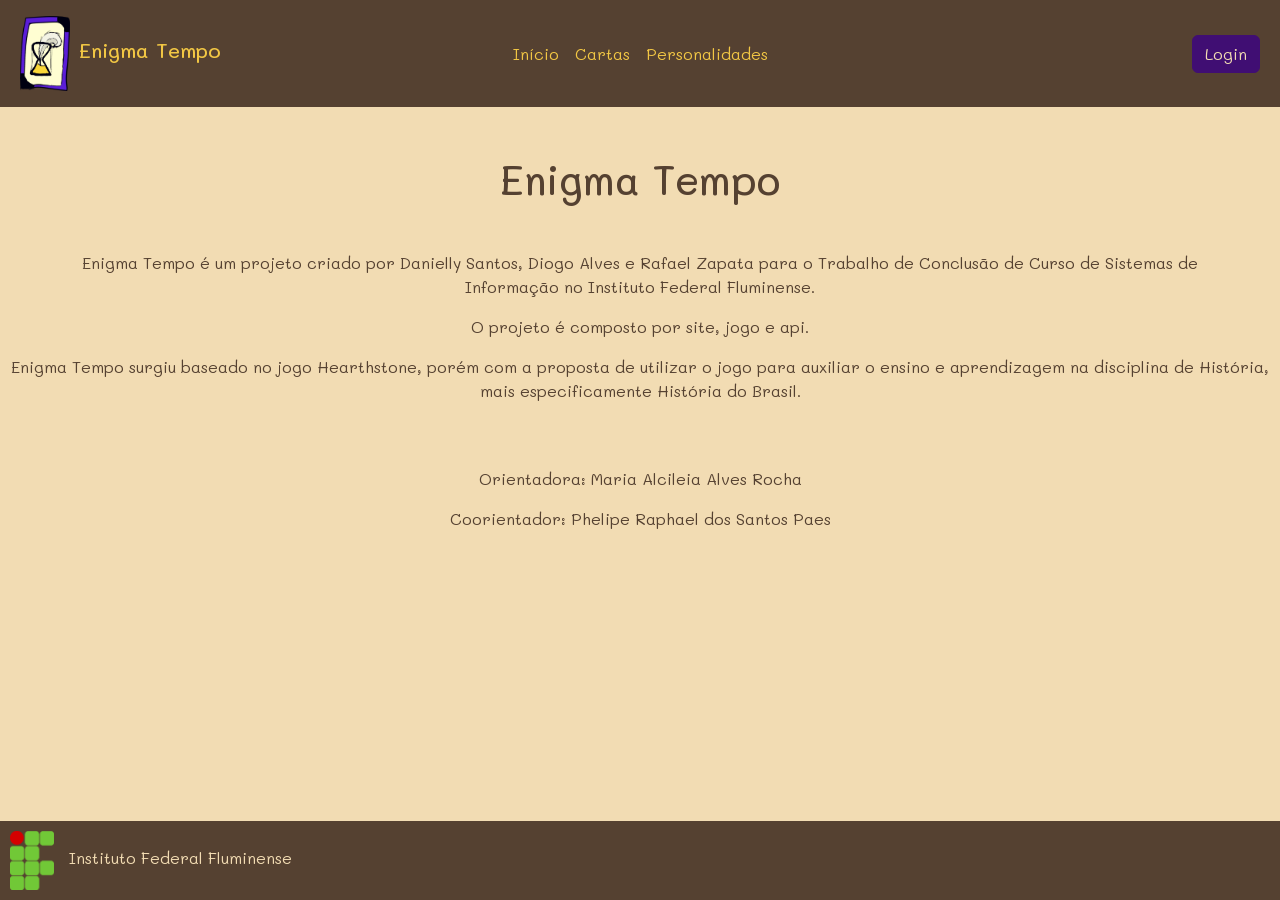
<file: index.html>
<!DOCTYPE html>
<html lang="pt-br">
  <head>
    <meta charset="utf-8" />
    <meta name="viewport" content="width=device-width, initial-scale=1" />
    <title>Enigma Tempo</title>
    <link href="https://cdn.jsdelivr.net/npm/bootstrap@5.3.0-alpha1/dist/css/bootstrap.min.css" rel="stylesheet" integrity="sha384-GLhlTQ8iRABdZLl6O3oVMWSktQOp6b7In1Zl3/Jr59b6EGGoI1aFkw7cmDA6j6gD" crossorigin="anonymous" />
    <link rel="stylesheet" href="style.css" />
    <script src="https://ajax.googleapis.com/ajax/libs/jquery/3.2.1/jquery.min.js"></script>
    <script src="https://cdn.jsdelivr.net/npm/bootstrap@5.3.0-alpha1/dist/js/bootstrap.bundle.min.js" integrity="sha384-w76AqPfDkMBDXo30jS1Sgez6pr3x5MlQ1ZAGC+nuZB+EYdgRZgiwxhTBTkF7CXvN" crossorigin="anonymous"></script>
    <link rel="stylesheet" href="https://cdn.jsdelivr.net/npm/bootstrap-icons@1.10.3/font/bootstrap-icons.css">
		<link rel="icon" href="imagens/logo2-1.png" type="image/x-icon" />
  </head>
  <body class="bg-light d-flex flex-column h-100">
    <div id="header"></div>
    <main class="text-center">
      <h1 class="m-5">Enigma Tempo</h1>
      <p class="mx-5">Enigma Tempo é um projeto criado por Danielly Santos, Diogo Alves e Rafael Zapata para o Trabalho de Conclusão de Curso de Sistemas de Informação no Instituto Federal Fluminense.</p>
      <p>O projeto é composto por site, jogo e api.</p>
      <p>Enigma Tempo surgiu baseado no jogo Hearthstone, porém com a proposta de utilizar o jogo para auxiliar o ensino e aprendizagem na disciplina de História, mais especificamente História do Brasil.</p>
      <br>
      <br>
      <p>Orientadora: Maria Alcileia Alves Rocha</p>
      <p>Coorientador: Phelipe Raphael dos Santos Paes</p>
    </main>
    <div id="footer" class="mt-auto"></div>
    <script src="scripts/script.js"></script>
  </body>
</html>
</file>
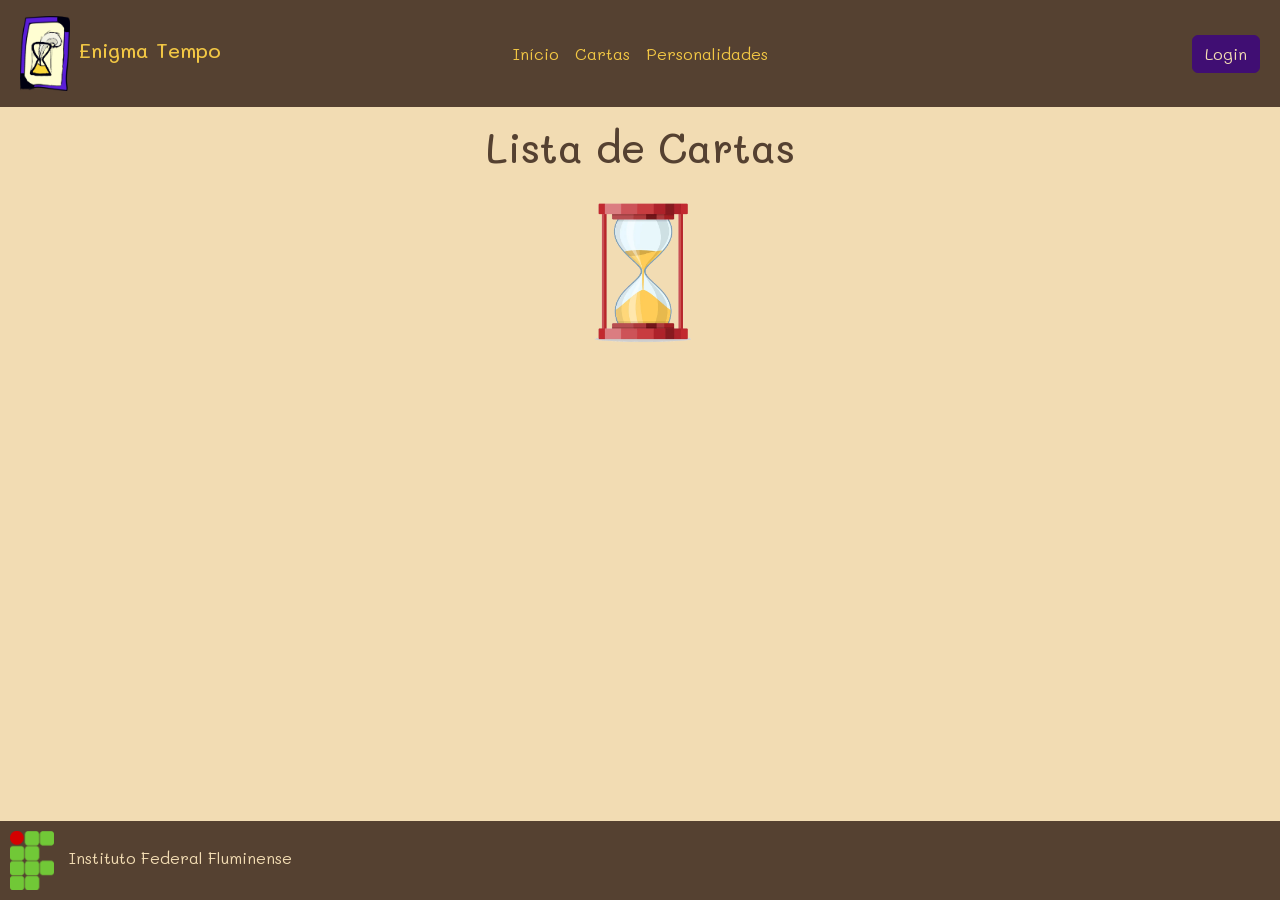
<file: cartas.html>
<!doctype html>
<html lang="pt-br">
	<head>
		<meta charset="utf-8" />
		<meta name="viewport" content="width=device-width, initial-scale=1" />
		<title>Enigma Tempo</title>
		<link href="https://cdn.jsdelivr.net/npm/bootstrap@5.3.0-alpha1/dist/css/bootstrap.min.css" rel="stylesheet" integrity="sha384-GLhlTQ8iRABdZLl6O3oVMWSktQOp6b7In1Zl3/Jr59b6EGGoI1aFkw7cmDA6j6gD" crossorigin="anonymous" />
		<link rel="stylesheet" href="style.css" />
		<script src="https://ajax.googleapis.com/ajax/libs/jquery/3.2.1/jquery.min.js"></script>
		<script src="https://cdn.jsdelivr.net/npm/bootstrap@5.3.0-alpha1/dist/js/bootstrap.bundle.min.js" integrity="sha384-w76AqPfDkMBDXo30jS1Sgez6pr3x5MlQ1ZAGC+nuZB+EYdgRZgiwxhTBTkF7CXvN" crossorigin="anonymous"></script>
		<link rel="stylesheet" href="https://cdn.jsdelivr.net/npm/bootstrap-icons@1.10.3/font/bootstrap-icons.css">
		<link rel="icon" href="imagens/logo2-1.png" type="image/x-icon" />
	</head>
	<body class="bg-light d-flex flex-column h-100">
		<div id="header"></div>
		<div class="text-center">
			<h1 class="m-3">Lista de Cartas</h1>
			<a class="btn btn-dark" href="createCards.html" id="criar_carta_btn">Criar Carta</a>
			<div class="w-100 mb-1" id="loading">
				<img src="imagens/loading.webp" alt="" srcset="">
			</div>
		</div>
		<div>
			<div id="details" class="detailsCard d-flex flex-column d-none">
				<div class="d-flex flex-row">
					<div class="m-2 text-center w-100 fs-3" id="nameDetail"></div>
					<button type="button" class="btn-close ms-auto m-3" onclick="closeDetails()"></button>
				</div>
				<div class="d-flex flex-row">
					<div id="cardDetails" class="d-flex flex-column px-3 h-100 me-3" style="border-right: 2px solid var(--dark); width: 35%;">
						<div id="imageDetail" class="imageCard top-0 mb-3" style="background-image: url('imagens/pena.png');"></div>
						<div class="d-flex flex-row align-items-center">
							<span class="me-3">Custo de Recursos</span>
							<div id="manaDetail" class="cardAtrib mana d-flex flex-row justify-content-center position-static top-0 start-0"></div>
						</div>
						<div class="d-flex flex-row align-items-center">
							<span class="me-3">Valor de ataque</span>
							<div id="attackDetail" class="d-flex flex-row justify-content-center cardAtrib attack position-static top-0 start-0"></div>
						</div>
						<div class="d-flex flex-row align-items-center">
							<span class="me-3">Valor de Vida</span>
							<div id="healthDetail" class="d-flex flex-row justify-content-center cardAtrib health position-static top-0 start-0"></div>
						</div>
						<div class="d-flex flex-row align-items-center">
							<span class="me-3">Atuação - </span> 
							<span id="classDetail"></span>
							<img id="imgClasse" class="classesCard position-static top-0 start-0" src="imagens/transgressor.png">
						</div>
						<div  class="d-flex flex-row align-items-center">
							<div class="me-3">Postura - </div>
							<div id="categoryDetail"></div>
						</div>
						<div  class="d-flex flex-column">
							<span class="me-3">Descrição do efeito</span>
							<p id="descriptionDetail" class="description"></p>
						</div>
						
					</div>
					<div class="d-flex flex-column" style="width: 60%;">
						<h4>Contexto no jogo</h4>
						<div id="context_game" class="h-50">
						</div>
						<h4>Contexto histórico</h4>
						<div id="context_history" class="h-50">
						</div>
					</div>
				</div>
			</div>
			<ul id="listCards" class="d-flex flex-row flex-wrap justify-content-center list-unstyled">
				
			</ul>
		</div>
		<div id="footer" class="mt-auto"></div>
		<script src="scripts/script.js"></script>
		<script src="scripts/request.js"></script>
		<script src="scripts/getCards.js"></script>
	</body>
</html>
</file>
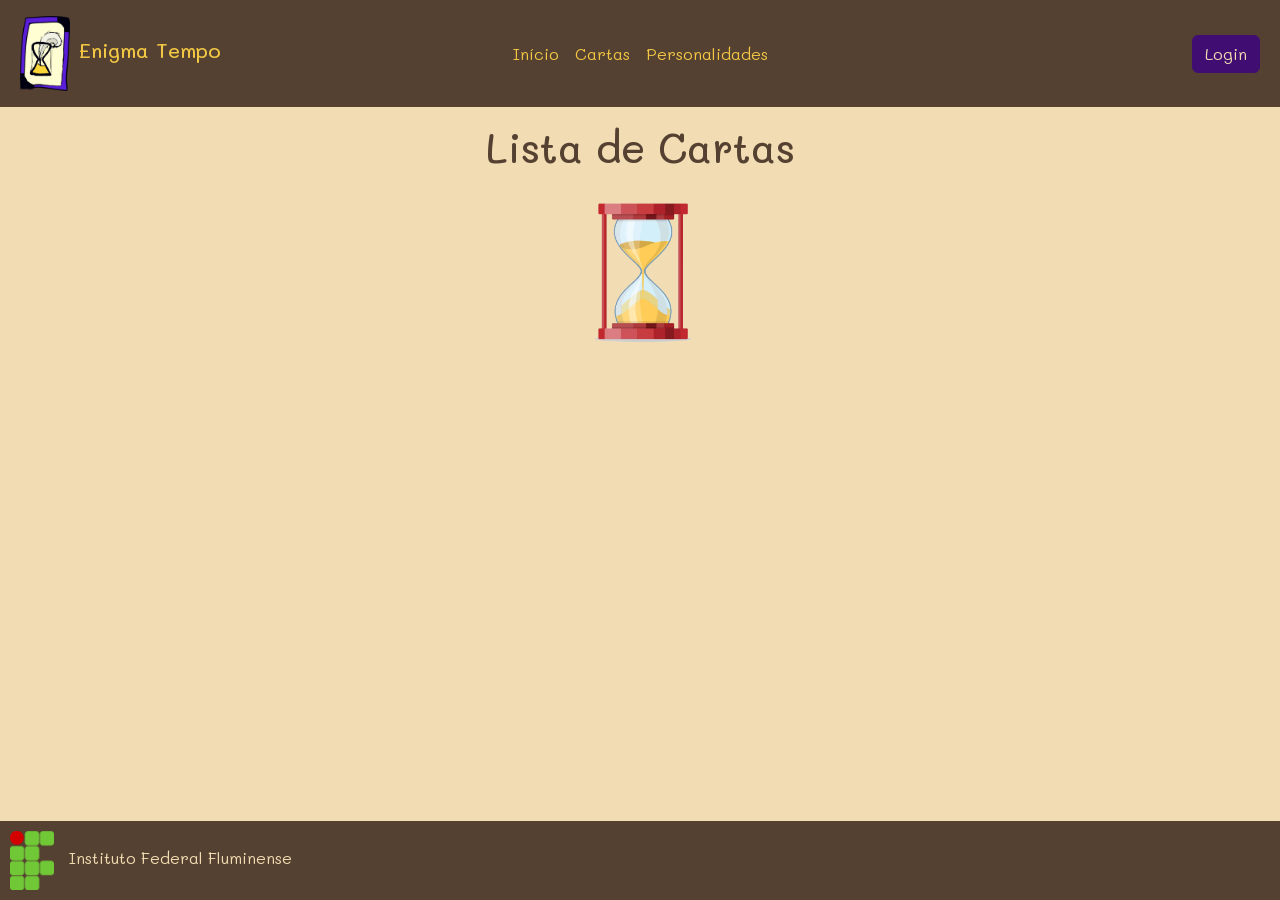
<file: createCards.html>
<!DOCTYPE html>
<html lang="pt-br">

<head>
    <meta charset="utf-8" />
    <meta name="viewport" content="width=device-width, initial-scale=1" />
    <title>Enigma Tempo</title>
    <link href="https://cdn.jsdelivr.net/npm/bootstrap@5.3.0-alpha1/dist/css/bootstrap.min.css" rel="stylesheet" integrity="sha384-GLhlTQ8iRABdZLl6O3oVMWSktQOp6b7In1Zl3/Jr59b6EGGoI1aFkw7cmDA6j6gD" crossorigin="anonymous" />
    <link rel="stylesheet" href="style.css" />
    <script src="https://ajax.googleapis.com/ajax/libs/jquery/3.2.1/jquery.min.js"></script>
    <script src="https://cdn.jsdelivr.net/npm/bootstrap@5.3.0-alpha1/dist/js/bootstrap.bundle.min.js" integrity="sha384-w76AqPfDkMBDXo30jS1Sgez6pr3x5MlQ1ZAGC+nuZB+EYdgRZgiwxhTBTkF7CXvN" crossorigin="anonymous"></script>
    <link rel="stylesheet" href="https://cdn.jsdelivr.net/npm/bootstrap-icons@1.10.3/font/bootstrap-icons.css" />
    <link rel="icon" href="imagens/logo2-1.png" type="image/x-icon" />
</head>

<body class="bg-light d-flex flex-column h-100">
    <div id="header"></div>
    <div class="text-center">
        <h1 class="m-3">Cadastrar carta</h1>
    </div>
    <div class="d-flex flex-row mx-5">
        <div class="d-flex flex-column flex-grow-1 px-3" method="POST">
            <div class="form-floating mb-3 form-group">
                <input class="update form-control" type="text" name="name" id="name" placeholder="Nome da carta" />
                <label for="name">Nome da carta</label>
            </div>
            <div class="form-group row mb-3">
                <div class="form-floating col-sm-4 form-group">
                    <input class="update form-control" type="number" min="0" name="attack" id="attack" value="0" />
                    <label for="attack">Ataque</label>
                </div>
                <div class="form-floating col-sm-4 form-group">
                    <input class="update form-control" type="number" min="0" name="health" id="health" value="0" />
                    <label for="health">Vida</label>
                </div>
                <div class="form-floating col-sm-4 form-group">
                    <input class="update form-control" type="number" min="0" name="mana" id="mana" value="0" />
                    <label for="mana">Custo</label>
                </div>
            </div>
            <div class="form-floating mb-3 form-group">
                <input type="text" class="update form-control" name="description" id="description" rows="3" placeholder="Descrição" maxlength="55" />
                <label for="description">Descrição</label>
            </div>
            <div class="form-group row mb-3">
                <div class="form-floating col-sm-3 form-group">
                    <select class="update form-control custom-select" name="types" id="types">
                        <option value="0">Nenhum</option>
                    </select>
                    <label for="types">Tipo</label>
                </div>
                <div class="form-floating col-sm-3 form-group">
                    <select class="update form-control custom-select" name="rarities" id="rarities">
                        <option value="0">Nenhum</option>
                    </select>
                    <label for="rarities">Raridade</label>
                </div>
                <div class="form-floating col-sm-3 form-group">
                    <select class="update form-control custom-select" name="classes" id="classes">
                        <option value="0">Nenhum</option>
                    </select>
                    <label for="classes">Atuação</label>
                </div>
                <div class="form-floating col-sm-3 form-group">
                    <select class="update form-control custom-select" name="subclasses" id="subclasses">
                        <option value="0">Nenhum</option>
                    </select>
                    <label for="subclasses">Postura</label>
                </div>
            </div>
            <div class="form-group row mb-3">
                <div class="form-floating col-sm-6 form-group">
                    <select class="update form-control custom-select" name="effect" id="effect">
                        <option value="0">Nenhum</option>
                    </select>
                    <label for="effect">Efeito</label>
                </div>
                <div class="col-sm-6 form-group d-flex flex-column justify-content-center">
                    <p class="m-0" id="effectDescription"></p>
                </div>
            </div>
            <div id="divParams" class="mb-3 d-none">
                <legend id="legenda">Parâmetros do efeito</legend>
                <div class="form-group row" id="params">
                </div>
            </div>
            <div class="custom-file mb-3">
                <input type="file" class="custom-file-input form-control" name="sprite" id="sprite" onchange="updateImage()" />
                <label class="custom-file-label" for="sprite">Imagem</label>
            </div>
            <div class="form-floating mb-3">
                <input type="text" class="form-control textbox" name="game_context" id="game_context" placeholder="Descrição da carta no contexto do jogo" />
                <label style="top: 20%;" for="game_context">Contexto no Jogo</label>
            </div>
            <div class="form-floating mb-3">
                <input type="text" class="form-control textbox" name="context" id="context" placeholder="Descrição da carta no contexto histórico no qual foi inspirada" />
                <label style="top: 20%;" for="context">Contexto Histórico</label>
            </div>
            <div class="form-group mb-1">
                <input class="form-check-input" type="checkbox" name="restrict_acting" id="restrict_acting" />
                <label class="form-check-label" for="restrict_acting ">Uso restrito à Personalidades de mesma Atuação</label>
            </div>
            <div class="w-100 m-1 d-none d-flex flex-row justify-content-center" id="loading">
                <img src="imagens/loading.webp" alt="" srcset="" />
            </div>
            <div class="m-1" id="alertCard"></div>
            <input class="btn btn-dark m-1 mx-auto" type="button" value="Salvar" onclick="postCard()" />
        </div>
        <div>
            <div class="cards d-flex flex-column" id="raritiesCard">
                <span class="d-none" id="effectCard"></span>
                <span class="d-none" id="paramsCard"></span>
                <div class="cardAtrib mana" id="manaCard"></div>
                <img class="imageCard" id="imageCard" src="imagens/pena.png" />
                <div class="d-flex flex-row justify-content-center">
                    <img class="classesCard" id="classesCard" src="" alt="" srcset="" />
                </div>
                <p class="name" id="nameCard"></p>
                <p class="description flex-grow-1" id="descriptionCard"></p>
                <div class="d-flex flex-row justify-content-between" id="divAgente">
                    <div class="cardAtrib attack" id="attackCard"></div>
                    <div class="d-flex flex-row justify-content-center align-items-center postura" id="subclassesCard"></div>
                    <div class="cardAtrib health" id="healthCard"></div>
                </div>
            </div>
        </div>
    </div>
    <div id="footer" class="mt-auto"></div>
    <script src="//static.filestackapi.com/filestack-js/3.x.x/filestack.min.js"></script>
    <script src="scripts/script.js"></script>
    <script src="scripts/request.js"></script>
    <script src="scripts/createCard.js"></script>
</body>

</html>
</file>
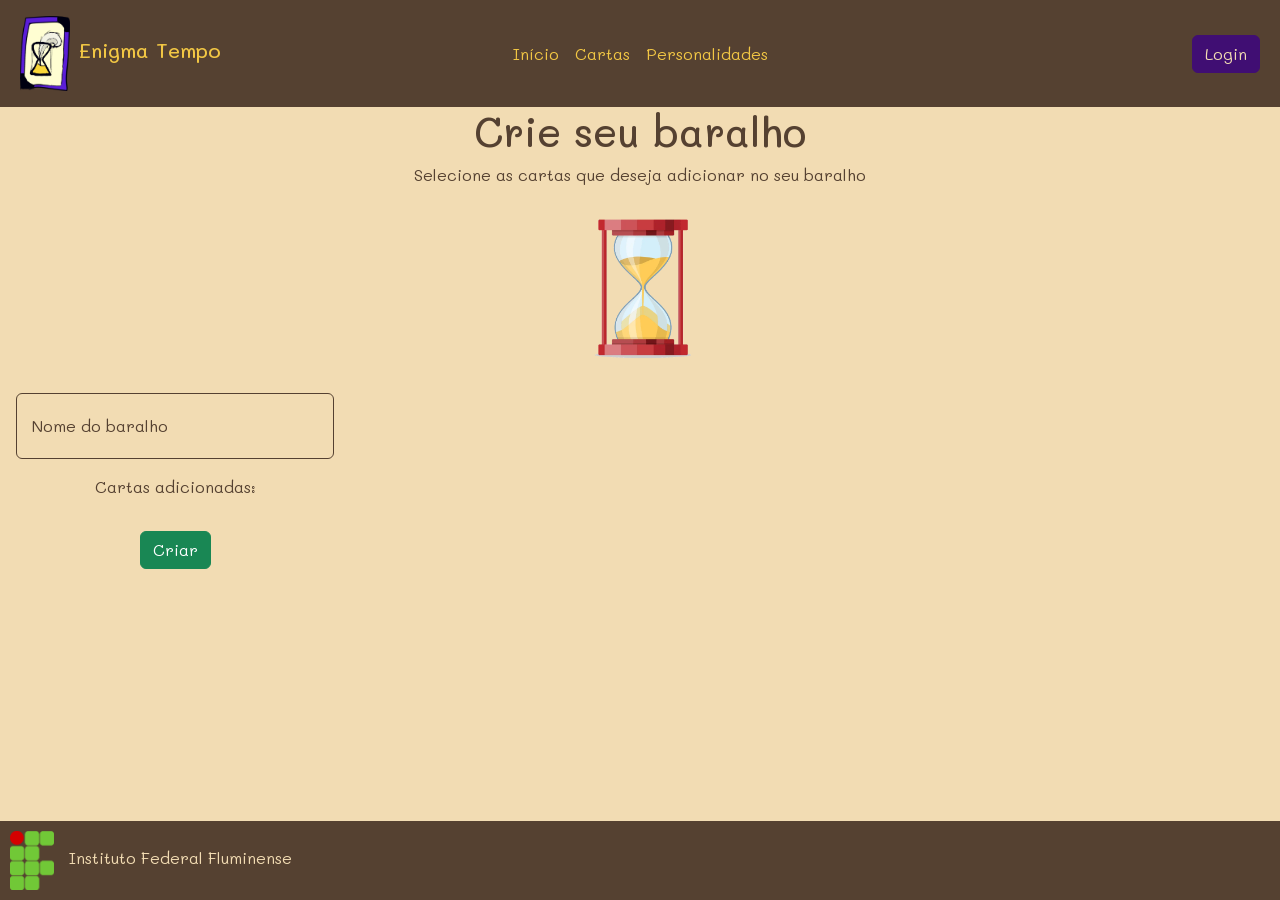
<file: createDeck.html>
<!DOCTYPE html>
<html lang="pt-br">
  <head>
    <meta charset="utf-8" />
    <meta name="viewport" content="width=device-width, initial-scale=1" />
    <title>Enigma Tempo</title>
    <link href="https://cdn.jsdelivr.net/npm/bootstrap@5.3.0-alpha1/dist/css/bootstrap.min.css" rel="stylesheet" integrity="sha384-GLhlTQ8iRABdZLl6O3oVMWSktQOp6b7In1Zl3/Jr59b6EGGoI1aFkw7cmDA6j6gD" crossorigin="anonymous" />
    <link rel="stylesheet" href="style.css" />
    <script src="https://ajax.googleapis.com/ajax/libs/jquery/3.2.1/jquery.min.js"></script>
    <script src="https://cdn.jsdelivr.net/npm/bootstrap@5.3.0-alpha1/dist/js/bootstrap.bundle.min.js" integrity="sha384-w76AqPfDkMBDXo30jS1Sgez6pr3x5MlQ1ZAGC+nuZB+EYdgRZgiwxhTBTkF7CXvN" crossorigin="anonymous"></script>
    <link rel="stylesheet" href="https://cdn.jsdelivr.net/npm/bootstrap-icons@1.10.3/font/bootstrap-icons.css">
		<link rel="icon" href="imagens/logo2-1.png" type="image/x-icon" />
  </head>
  <body class="bg-light d-flex flex-column h-100">
    <div id="header"></div>
    <main class="text-center">
        <h1>Crie seu baralho</h1>
        <p>Selecione as cartas que deseja adicionar no seu baralho</p>
        <div class="w-100 mb-1" id="loading">
          <img src="imagens/loading.webp" alt="" srcset="">
        </div>
      </div>
      <div class="d-flex flex-row">

        <div class="aside">
          <div class="box-fixed">
            <div class="m-3" id="alertError"></div>
            <div class="form-floating mb-3 form-group mx-3">
              <input class="form-control" type="text" name="deck_name" id="deck_name" placeholder="Nome do baralho">
              <label for="name">Nome do baralho</label>
            </div>
            <p>Cartas adicionadas: <span id="numCardsDeck"></span></p>
            <input class="btn btn-success my-3 mx-auto" type="button" value="Criar" onclick="postDeck()">
          </div>
        </div>
        <div>
          <ul id="cardsDeck" class="d-flex flex-row flex-wrap justify-content-center list-unstyled">
            
          </ul>
        </div>
    </div>
    </main>
    <div id="footer" class="mt-auto"></div>
    <script src="scripts/script.js"></script>
    <script src="scripts/request.js"></script>
    <script src="scripts/getCards.js"></script>
    <script src="scripts/createDeck.js"></script>
  </body>
</html>
</file>
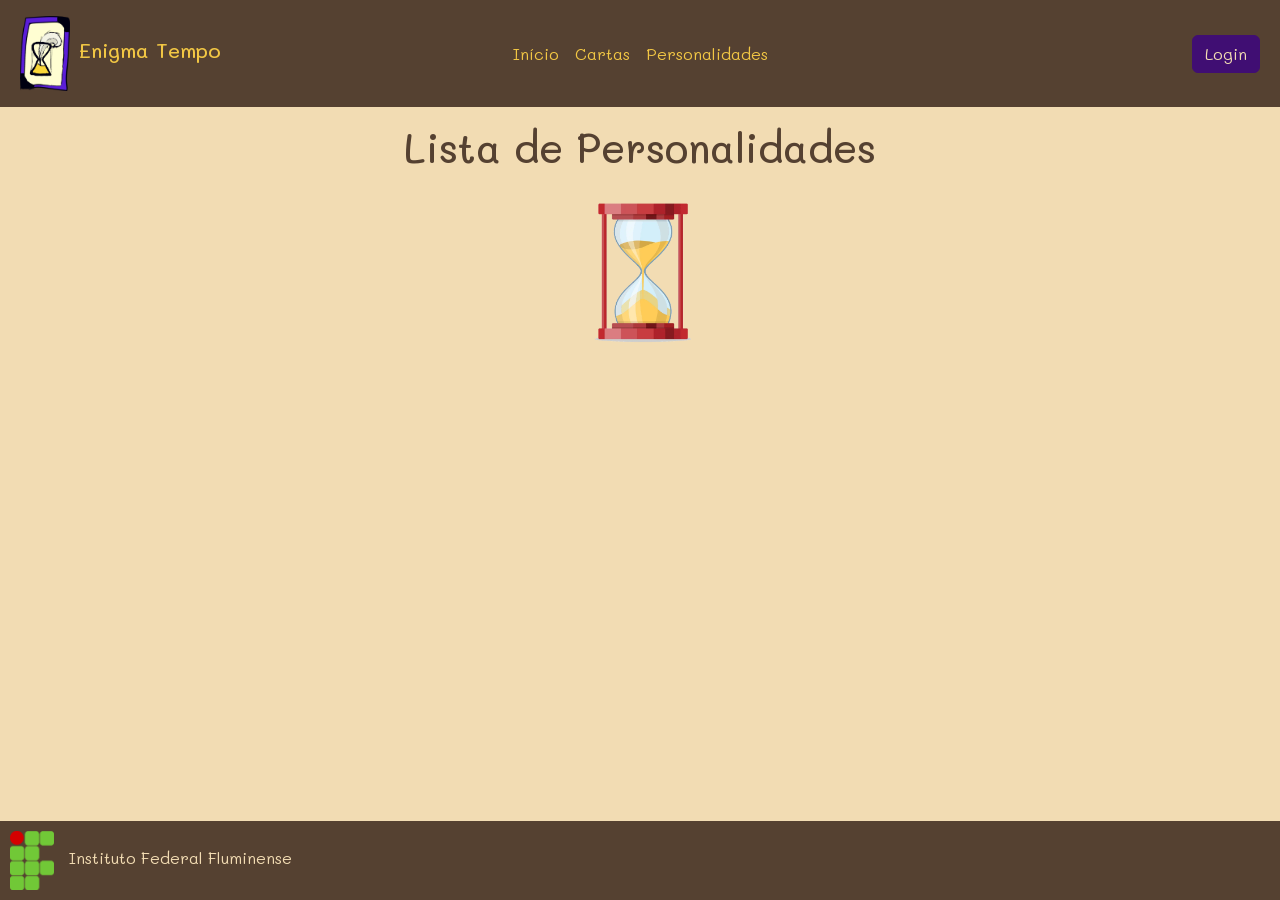
<file: createHeroes.html>
<!doctype html>
<html lang="pt-br">
	<head>
		<meta charset="utf-8" />
		<meta name="viewport" content="width=device-width, initial-scale=1" />
		<title>Enigma Tempo</title>
		<link href="https://cdn.jsdelivr.net/npm/bootstrap@5.3.0-alpha1/dist/css/bootstrap.min.css" rel="stylesheet" integrity="sha384-GLhlTQ8iRABdZLl6O3oVMWSktQOp6b7In1Zl3/Jr59b6EGGoI1aFkw7cmDA6j6gD" crossorigin="anonymous" />
		<link rel="stylesheet" href="style.css" />
		<script src="https://ajax.googleapis.com/ajax/libs/jquery/3.2.1/jquery.min.js"></script>
		<script src="https://cdn.jsdelivr.net/npm/bootstrap@5.3.0-alpha1/dist/js/bootstrap.bundle.min.js" integrity="sha384-w76AqPfDkMBDXo30jS1Sgez6pr3x5MlQ1ZAGC+nuZB+EYdgRZgiwxhTBTkF7CXvN" crossorigin="anonymous"></script>
		<link rel="stylesheet" href="https://cdn.jsdelivr.net/npm/bootstrap-icons@1.10.3/font/bootstrap-icons.css">
		<link rel="icon" href="imagens/logo2-1.png" type="image/x-icon" />
	</head>
	<body class="bg-light d-flex flex-column h-100">
		<div id="header"></div>
		<div class="text-center">
            <h1 class="m-3">Cadastrar Personalidade</h1>
		</div>
        <div class="d-flex flex-row m-5">
            <div class="d-flex flex-column flex-grow-1 px-3" method="POST">
                <div class="form-floating mb-3 form-group">
                    <input class="update form-control" type="text" name="name" id="name" placeholder="Nome da carta">
                    <label for="name">Nome da personalidade</label>
                </div>
                <div class="form-floating mb-3 form-group">
                    <input type="text" class="update form-control" name="description" id="description" rows="3" placeholder="Descrição">
                    <label for="description">Descrição</label>
                </div>
                <div class="form-group row mb-3">
                    <div class="form-floating col-sm-4 form-group">
                        <input type="text" class="update form-control" name="hero_lines1" id="hero_lines1" rows="3" placeholder="Descrição">
                        <label for="hero_lines1">Fala de introdução</label>
                    </div>
                    <div class="form-floating col-sm-4 form-group">
                        <input type="text" class="update form-control" name="hero_lines2" id="hero_lines2" rows="3" placeholder="Descrição">
                        <label for="hero_lines2">Fala de provocação</label>
                    </div>
                    <div class="form-floating col-sm-4 form-group">
                        <input type="text" class="update form-control" name="hero_lines3" id="hero_lines3" rows="3" placeholder="Descrição">
                        <label for="hero_lines3">Fala de derrota</label>
                    </div>
                </div>
                <div class="form-group row mb-3">
                    <div class="form-floating col-sm-6 form-group">
                        <input class="update form-control" type="number" min="0" name="mana" id="mana" value="0">
                        <label for="mana">Custo do poder da personalidade</label>
                    </div>
                    <div class="form-floating col-sm-6 form-group">
                        <select class="update form-control custom-select" name="classes" id="classes">
                            <option value="0">Nenhum</option>
                        </select>
                        <label for="classes">Atuação</label>
                    </div>
                </div>
                <div class="form-group row mb-3">
                    <div class="form-floating col-sm-6 form-group">
                        <select class="update form-control custom-select" name="effect" id="effect">
                            <option value="0">Nenhum</option>
                        </select>
                        <label for="effect">Efeito</label>
                    </div>
                    <div class="col-sm-6 form-group d-flex flex-column justify-content-center">
                        <p class="m-0" id="effectDescription"></p>
                    </div>
                </div>
                <div id="divParams" class="mb-3 d-none">
                    <legend id="legenda">Parâmetros do efeito</legend>
                    <div class="form-group row" id="params">
                    </div>
                </div>
                <div class="form-floating mb-3">
                    <input type="text" class="form-control textbox" name="context" id="context" placeholder="Descrição da carta no contexto histórico no qual foi inspirada" />
                    <label style="top: 20%;" for="context">Contexto Histórico</label>
                </div>

                <div class="custom-file">
                    <input type="file" class="custom-file-input form-control" name="sprite" id="sprite" onchange="updateImage()">
                    <label class="custom-file-label" for="sprite">Imagem</label>
                </div>
                <div class="w-100 m-1 d-none d-flex flex-row justify-content-center" id="loading">
                    <img src="imagens/loading.webp" alt="" srcset="" />
                </div>
                <div class="m-1" id="alertCard"></div>
                <input class="btn btn-dark mt-3 mx-auto" type="button" value="Salvar" onclick="postHero()">
            </div>
            <div>
                <div class="d-flex flex-column hero">
                    <div id="imageCard" class="heroImg" style="background-image: url('imagens/pena.png');"></div>
                    <div class="d-flex flex-row justify-content-center">
                        <img id="classesCard" class="classesCard top-0" src="" alt="" srcset="">
                    </div>
                    <p id="nameCard" class="align-items-center"></p>
                    <div class="d-flex flex-row justify-content-center align-items-center type" id="subclassesCard"></div>
                </div>
            </div>
        </div>
		<div id="footer" class="mt-auto"></div>
		<script src="scripts/script.js"></script>
        <script src="//static.filestackapi.com/filestack-js/3.x.x/filestack.min.js"></script>
		<script src="scripts/request.js"></script>
		<script src="scripts/createHero.js"></script>
	</body>
</html>
</file>
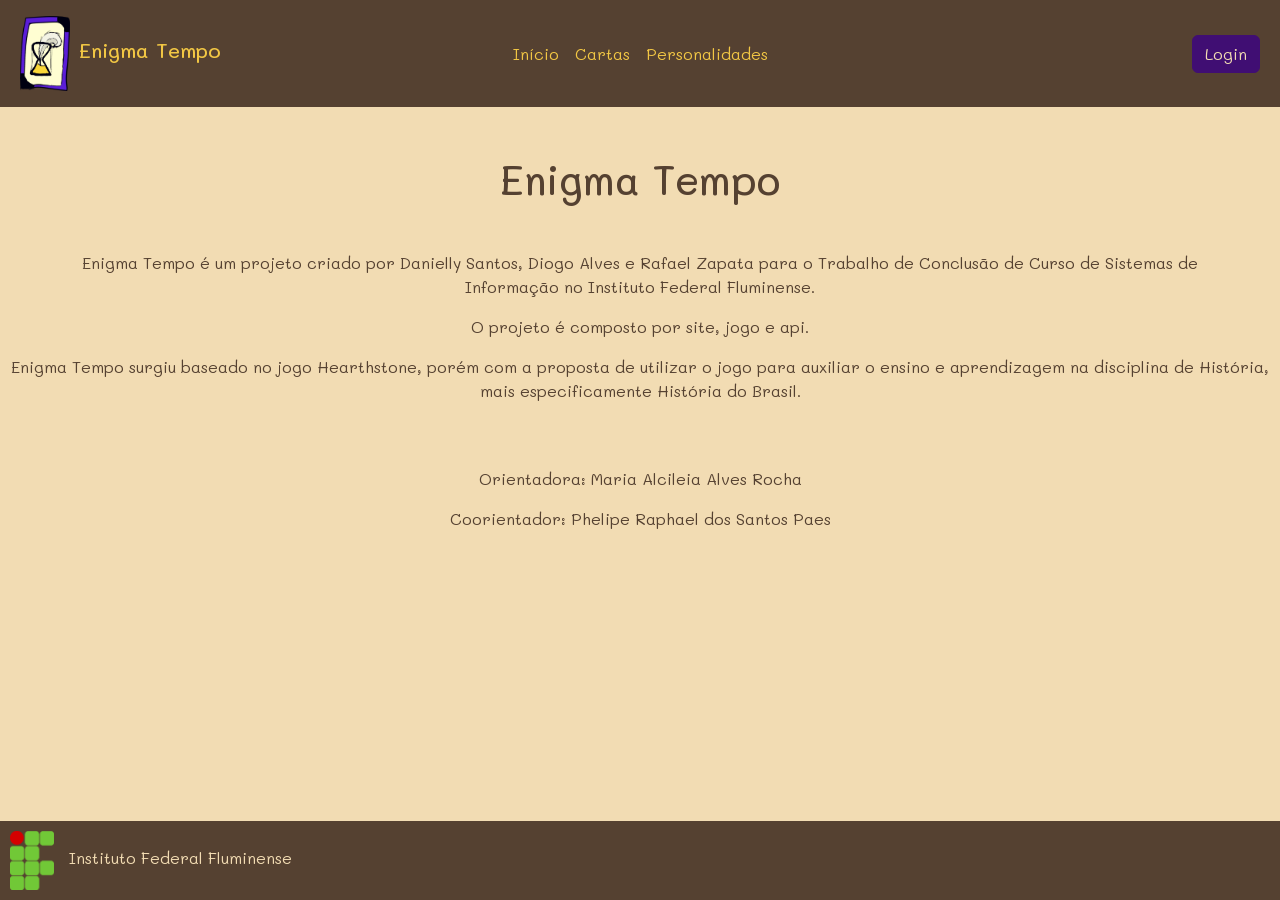
<file: createQuiz.html>
<!DOCTYPE html>
<html lang="pt-br">

<head>
    <meta charset="utf-8" />
    <meta name="viewport" content="width=device-width, initial-scale=1" />
    <title>Enigma Tempo</title>
    <link href="https://cdn.jsdelivr.net/npm/bootstrap@5.3.0-alpha1/dist/css/bootstrap.min.css" rel="stylesheet" integrity="sha384-GLhlTQ8iRABdZLl6O3oVMWSktQOp6b7In1Zl3/Jr59b6EGGoI1aFkw7cmDA6j6gD" crossorigin="anonymous" />
    <link rel="stylesheet" href="style.css" />
    <script src="https://ajax.googleapis.com/ajax/libs/jquery/3.2.1/jquery.min.js"></script>
    <script src="https://cdn.jsdelivr.net/npm/bootstrap@5.3.0-alpha1/dist/js/bootstrap.bundle.min.js" integrity="sha384-w76AqPfDkMBDXo30jS1Sgez6pr3x5MlQ1ZAGC+nuZB+EYdgRZgiwxhTBTkF7CXvN" crossorigin="anonymous"></script>
    <link rel="stylesheet" href="https://cdn.jsdelivr.net/npm/bootstrap-icons@1.10.3/font/bootstrap-icons.css" />
    <link rel="icon" href="imagens/logo2-1.png" type="image/x-icon" />
</head>

<body class="bg-light d-flex flex-column h-100">
    <div id="header"></div>
    <div class="text-center">
        <h1 class="m-3">Cadastrar Pergunta</h1>
    </div>
    <div class="d-flex flex-row mx-5">
        <div class="d-flex flex-column flex-grow-1 px-3" method="POST">
            <div class="form-floating mb-3 form-group">
                <input class="update form-control" type="text" name="theme" id="theme" placeholder="Tema da pergunta" />
                <label for="theme">Tema da pergunta</label>
            </div>
            <div class="form-floating mb-3 form-group">
                <input class="update form-control" type="text" name="question" id="question" placeholder="Questão" />
                <label for="question">Questão</label>
            </div>
            <div class="form-floating mb-3 form-group">
                <input type="text" class="update form-control" name="option_1" id="option_1" rows="3" placeholder="Primeira opção">
                <label for="option_1">Opção de resposta 1</label>
            </div>
            <div class="form-floating mb-3 form-group">
                <input type="text" class="update form-control" name="option_2" id="option_2" rows="3" placeholder="Segunda opção">
                <label for="option_2">Opção de resposta 2</label>
            </div>
            <div class="form-floating mb-3 form-group">
                <input type="text" class="update form-control" name="option_3" id="option_3" rows="3" placeholder="Terceira opção">
                <label for="option_3">Opção de resposta 3</label>
            </div>
            <div class="form-floating mb-3 form-group">
                <input type="text" class="update form-control" name="option_4" id="option_4" rows="3" placeholder="Quarta opção">
                <label for="option_4">Opção de resposta 4</label>
            </div>
            <div class="form-floating col-sm-3 form-group">
                <select class="update form-control custom-select" name="answer" id="answer">
                    <option value="1">Resposta 1</option>
                    <option value="2">Resposta 2</option>
                    <option value="3">Resposta 3</option>
                    <option value="4">Resposta 4</option>
                </select>
                <label for="answer">Resposta correta</label>
            </div>
            <div class="w-100 m-1 d-none d-flex flex-row justify-content-center" id="loading">
                <img src="imagens/loading.webp" alt="" srcset="" />
            </div>
            <div class="m-1" id="alertCard"></div>
            <input class="btn btn-dark m-3 mx-auto" type="button" value="Salvar" onclick="postQuiz()">
        </div>
    </div>
    <div id="footer" class="mt-auto"></div>
    <script src="//static.filestackapi.com/filestack-js/3.x.x/filestack.min.js"></script>
    <script src="scripts/script.js"></script>
    <script src="scripts/request.js"></script>
    <script src="scripts/createQuiz.js"></script>
</body>

</html>
</file>
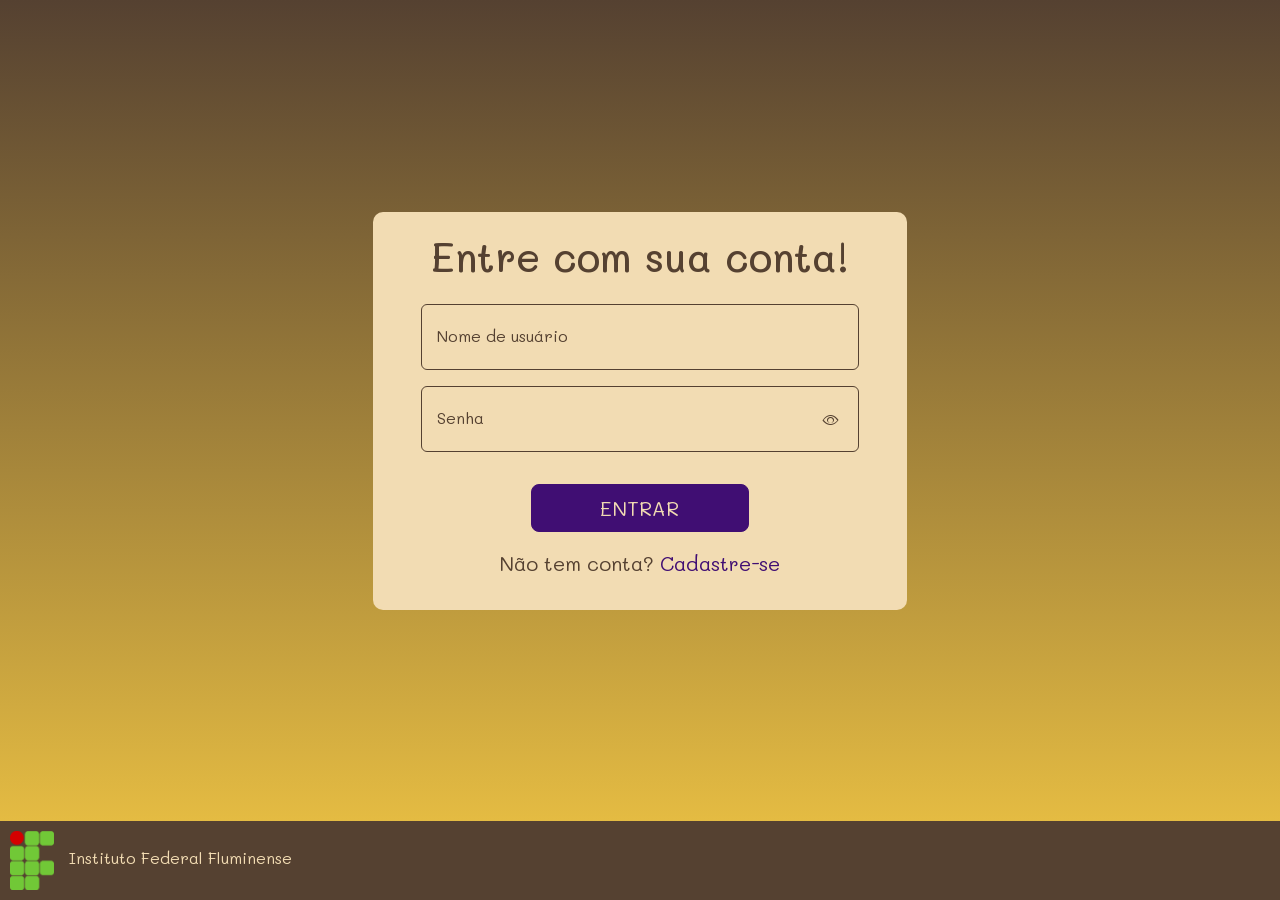
<file: jogo.html>
<!DOCTYPE html>
<html lang="pt-br">
  <head>
    <meta charset="utf-8" />
    <meta name="viewport" content="width=device-width, initial-scale=1" />
    <title>Enigma Tempo</title>
    <link href="https://cdn.jsdelivr.net/npm/bootstrap@5.3.0-alpha1/dist/css/bootstrap.min.css" rel="stylesheet" integrity="sha384-GLhlTQ8iRABdZLl6O3oVMWSktQOp6b7In1Zl3/Jr59b6EGGoI1aFkw7cmDA6j6gD" crossorigin="anonymous" />
    <link rel="stylesheet" href="style.css" />
    <script src="https://ajax.googleapis.com/ajax/libs/jquery/3.2.1/jquery.min.js"></script>
    <script src="https://cdn.jsdelivr.net/npm/bootstrap@5.3.0-alpha1/dist/js/bootstrap.bundle.min.js" integrity="sha384-w76AqPfDkMBDXo30jS1Sgez6pr3x5MlQ1ZAGC+nuZB+EYdgRZgiwxhTBTkF7CXvN" crossorigin="anonymous"></script>
    <link rel="stylesheet" href="https://cdn.jsdelivr.net/npm/bootstrap-icons@1.10.3/font/bootstrap-icons.css">
    <link rel="icon" href="imagens/logo2-1.png" type="image/x-icon" />
  </head>
  <body class="bg-light d-flex flex-column h-100">
    <div id="header"></div>
    <div class="d-flex flex-column box">
      <h1 id="titulo" class="text-center mt-5">Selecione uma personalidade</h1>
      <h6 id="alert" class="d-none text-center">É necessário selecionar uma das opções abaixo</h6>
      <div class="d-flex flex-row m-auto box2">
        <ul id="lista" class="d-flex flex-row flex-wrap justify-content-evenly list-unstyled p-3 m-3"></ul>
        <div class="box3">
          <button class="btn btn-dark">
            <img id="next" class="buttonNext" src="imagens/seta.png" alt="" />
          </button>
        </div>
      </div>
    </div>
    <div id="footer" class="mt-auto"></div>
    <script src="scripts/script.js"></script>
    <script src="scripts/request.js"></script>
    <script src="scripts/gameSetup.js"></script>
  </body>
</html>
</file>
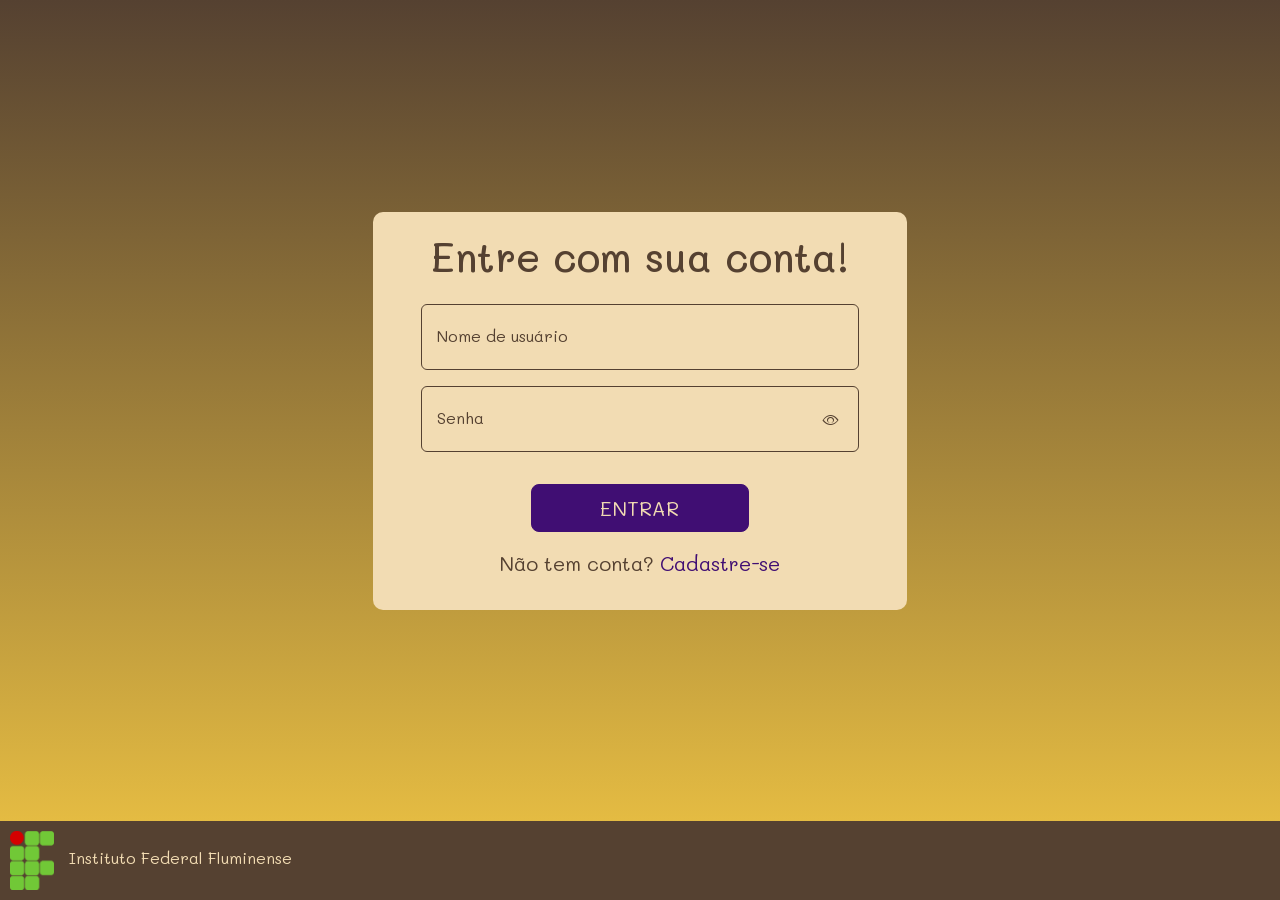
<file: login.html>
<!doctype html>
<html lang="pt-br">

<head>
	<meta charset="utf-8" />
	<meta name="viewport" content="width=device-width, initial-scale=1" />
	<title>Enigma Tempo</title>
	<link href="https://cdn.jsdelivr.net/npm/bootstrap@5.3.0-alpha1/dist/css/bootstrap.min.css" rel="stylesheet" integrity="sha384-GLhlTQ8iRABdZLl6O3oVMWSktQOp6b7In1Zl3/Jr59b6EGGoI1aFkw7cmDA6j6gD" crossorigin="anonymous" />
	<link rel="stylesheet" href="style.css" />
	<script src="https://ajax.googleapis.com/ajax/libs/jquery/3.2.1/jquery.min.js"></script>
	<script src="https://cdn.jsdelivr.net/npm/bootstrap@5.3.0-alpha1/dist/js/bootstrap.bundle.min.js" integrity="sha384-w76AqPfDkMBDXo30jS1Sgez6pr3x5MlQ1ZAGC+nuZB+EYdgRZgiwxhTBTkF7CXvN" crossorigin="anonymous"></script>
	<link rel="stylesheet" href="https://cdn.jsdelivr.net/npm/bootstrap-icons@1.10.3/font/bootstrap-icons.css">
  <link rel="icon" href="imagens/logo2-1.png" type="image/x-icon" />
</head>

<body class="bg-login d-flex flex-column h-100">
  <div class="d-flex align-items-center justify-content-center vh-100">
    <div class="col-10 col-md-8 col-lg-6 col-xl-5">
      <div class="d-flex flex-column text-center boxLogin ps-5 pe-5 pt-3 pb-3">
        <div id="divLogin">
          <h1 class="m-1">Entre com sua conta!</h1>
          <div class="m-4" id="alertLogin"></div>
          <div class="w-100 mb-1 d-none" id="loading">
            <img src="imagens/loading.webp" alt="" srcset="">
          </div>
          <div>
            <div class="form-floating mb-3 form-group">
              <input type="text" class="form-control" id="username" placeholder="Nome de usuário">
              <label for="username">Nome de usuário</label>
            </div>
            <div class="form-floating mb-3 form-group">
              <input type="password" class="form-control" id="password" placeholder="Senha"><i id="mostrarSenhaLogin" class="bi bi-eye" onmouseover="mostrarSenha('password','mostrarSenhaLogin')"></i>
              <label for="password">Senha</label>
            </div>
            <div class="align-items-center">
              <button class="btn btn-dark w-50 btn-lg text-center mt-3" onclick="login()">ENTRAR</button>
            </div>
          </div>
          <div class="mt-3">
            <p class="fs-5">Não tem conta? <a class="fs-5" id="cadastrar" onclick="telaCadastro()">Cadastre-se</a></p>

          </div>
        </div>
        <div id="divCadastro" class="d-none">
          <h1 class="m-1">Crie sua conta!</h1>
          <div class="m-4" id="alertRegister"></div>
          <div class="w-100 mb-1 d-none" id="loadingRegister">
            <img src="imagens/loading.webp" alt="" srcset="">
          </div>
          <div>
            <div class="form-group row mb-3">
              <div class="form-floating col-sm-6 form-group">
                <input type="text" class="form-control" id="firstName" placeholder="Nome">
                <label for="name">Nome</label>
              </div>
              <div class="form-floating col-sm-6 form-group">
                <input type="text" class="form-control" id="lastName" placeholder="Sobrenome">
                <label for="name">Sobrenome</label>
              </div>
            </div>
            <div class="form-floating mb-3 form-group">
              <input type="text" class="form-control" id="usernameRegister" placeholder="Nome de usuário">
              <label for="usernameRegister">Nome de usuário</label>
            </div>
            <div class="form-floating mb-3 form-group">
              <input type="email" class="form-control" id="email" placeholder="Email">
              <label for="email">Email</label>
            </div>
            <div class="form-group row mb-3">
              <div class="form-floating col-sm-6 form-group">
                <input type="password" class="form-control" id="passwordRegister" placeholder="Senha"><i id="mostrarSenhaCadastro" class="bi bi-eye" onmouseover="mostrarSenha('passwordRegister','mostrarSenhaCadastro')"></i>
                <label for="password">Senha</label>
              </div>
              <div class="form-floating col-sm-6 form-group">
                <input type="password" class="form-control" id="confirmPassword" placeholder="Confirmação de senha"><i id="mostrarConfirmarSenha" class="bi bi-eye" onmouseover="mostrarSenha('confirmPassword','mostrarConfirmarSenha')"></i>
                <label for="confirmPassword">Confirmar senha</label>
              </div>
            </div>
            <div class="align-items-center">
              <button type="submit" class="btn btn-dark w-50 btn-lg text-center" id="cadastroBtn" onclick="cadastrar()">CRIAR</button>
            </div>
          </div>
          <div class="mt-3">
            <p class="fs-5">Já tem conta? <a class="fs-5" id="entrar" onclick="telaLogin()">Entre</a></p>

          </div>
        </div>
      </div>
    </div>
  </div>
  <div id="footer" class="mt-auto"></div>
  </div>
  <script src="scripts/accessControl.js"></script>
  <script src="scripts/request.js"></script>
  <script src="scripts/script.js"></script>
</body>

</html>
</file>
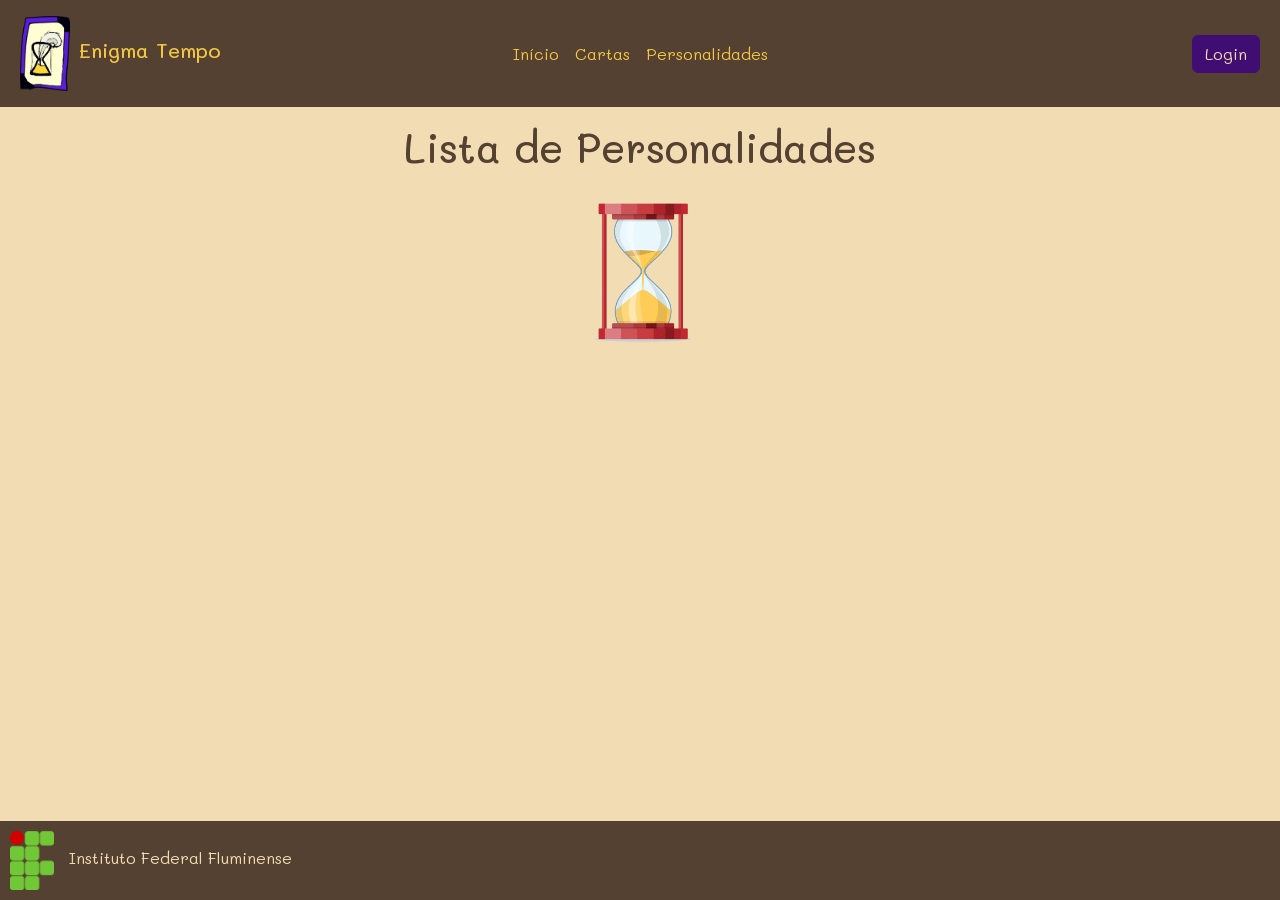
<file: personalidades.html>
<!doctype html>
<html lang="pt-br">
	<head>
		<meta charset="utf-8" />
		<meta name="viewport" content="width=device-width, initial-scale=1" />
		<title>Enigma Tempo</title>
		<link href="https://cdn.jsdelivr.net/npm/bootstrap@5.3.0-alpha1/dist/css/bootstrap.min.css" rel="stylesheet" integrity="sha384-GLhlTQ8iRABdZLl6O3oVMWSktQOp6b7In1Zl3/Jr59b6EGGoI1aFkw7cmDA6j6gD" crossorigin="anonymous" />
		<link rel="stylesheet" href="style.css" />
		<script src="https://ajax.googleapis.com/ajax/libs/jquery/3.2.1/jquery.min.js"></script>
		<script src="https://cdn.jsdelivr.net/npm/bootstrap@5.3.0-alpha1/dist/js/bootstrap.bundle.min.js" integrity="sha384-w76AqPfDkMBDXo30jS1Sgez6pr3x5MlQ1ZAGC+nuZB+EYdgRZgiwxhTBTkF7CXvN" crossorigin="anonymous"></script>
		<link rel="stylesheet" href="https://cdn.jsdelivr.net/npm/bootstrap-icons@1.10.3/font/bootstrap-icons.css">
		<link rel="icon" href="imagens/logo2-1.png" type="image/x-icon" />
	</head>
	<body class="bg-light d-flex flex-column h-100">
		<div id="header"></div>
		<div class="text-center">
			<h1 class="m-3">Lista de Personalidades</h1>
			<a class="btn btn-dark mb-3" href="createHeroes.html" id="criar_personalidade_btn">Criar Personalidade</a>
			<div class="w-100 mb-1" id="loading">
				<img src="imagens/loading.webp" alt="" srcset="">
			</div>
		</div>
		<div>
			<div id="details" class="detailsCard d-flex flex-column d-none">
				<div class="d-flex flex-row">
					<div class="m-2 text-center w-100 fs-3" id="nameDetail"></div>
					<button type="button" class="btn-close ms-auto m-3" onclick="closeDetails()"></button>
				</div>
				<div class="d-flex flex-row">
					<div id="cardDetails" class="d-flex flex-column px-3 h-100 me-3" style="border-right: 2px solid var(--dark); font-size: 0.8em; width: 35%;">
						<div id="imageDetail" class="imageCard top-0 mb-3" style="background-image: url('imagens/pena.png');"></div>
						<div class="d-flex flex-row align-items-center">
							<span class="me-3">Atuação - </span> 
							<span id="classDetail"></span>
							<img id="imgClasse" class="classesCard position-static top-0 start-0" src="imagens/transgressor.png">
						</div>
						<div  class="d-flex flex-column">
							<span class="me-3">Descrição do poder</span>
							<p id="efeitoDetail" class="description"></p>
						</div>
						<div class="d-flex flex-row align-items-center">
							<span class="me-3">Custo de Recursos do Poder</span>
							<div id="manaDetail" class="cardAtrib mana d-flex flex-row justify-content-center position-static top-0 start-0"></div>
						</div>
					</div>
					<div class="d-flex flex-column h-100" style="width: 60%;">
						<h4>História da personalidade</h4>
						<div id="descriptionDetail" class="h-50">
						</div>
						<h4>Falas no jogo</h4>
						<div id="falas" class="h-50">
						</div>
					</div>
				</div>
			</div>
			<ul id="listHeroes" class="d-flex flex-row flex-wrap justify-content-center list-unstyled">
				
			</ul>
		</div>
		<div id="footer" class="mt-auto"></div>
		<script src="scripts/script.js"></script>
		<script src="scripts/request.js"></script>
		<script src="scripts/getHeroes.js"></script>
	</body>
</html>
</file>
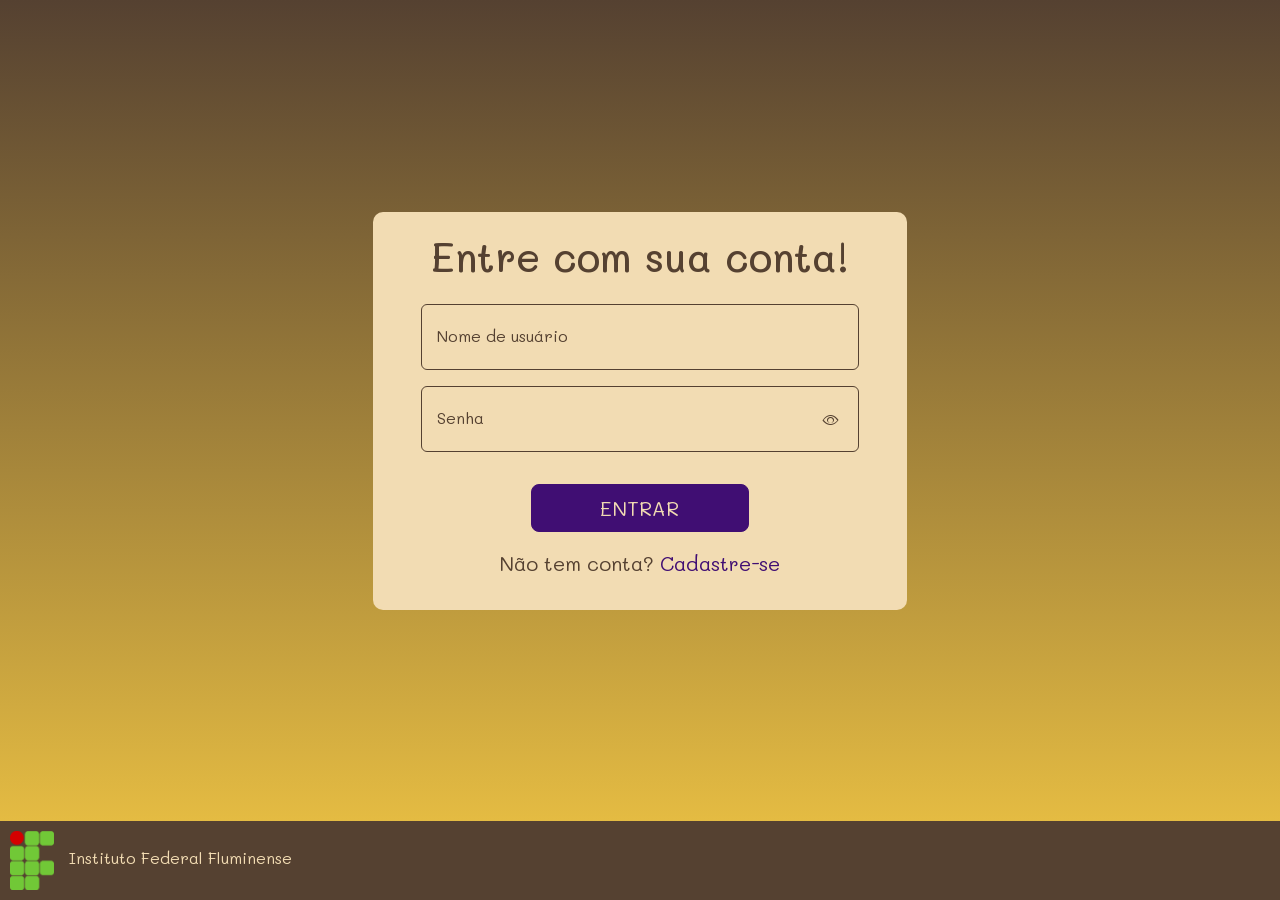
<file: quiz.html>
<!doctype html>
<html lang="pt-br">

<head>
  <meta charset="utf-8" />
  <meta name="viewport" content="width=device-width, initial-scale=1" />
  <title>Enigma Tempo</title>
  <link href="https://cdn.jsdelivr.net/npm/bootstrap@5.3.0-alpha1/dist/css/bootstrap.min.css" rel="stylesheet" integrity="sha384-GLhlTQ8iRABdZLl6O3oVMWSktQOp6b7In1Zl3/Jr59b6EGGoI1aFkw7cmDA6j6gD" crossorigin="anonymous" />
  <link rel="stylesheet" href="style.css" />
  <script src="https://ajax.googleapis.com/ajax/libs/jquery/3.2.1/jquery.min.js"></script>
  <script src="https://cdn.jsdelivr.net/npm/bootstrap@5.3.0-alpha1/dist/js/bootstrap.bundle.min.js" integrity="sha384-w76AqPfDkMBDXo30jS1Sgez6pr3x5MlQ1ZAGC+nuZB+EYdgRZgiwxhTBTkF7CXvN" crossorigin="anonymous"></script>
  <link rel="stylesheet" href="https://cdn.jsdelivr.net/npm/bootstrap-icons@1.10.3/font/bootstrap-icons.css">
  <link rel="icon" href="imagens/logo2-1.png" type="image/x-icon" />
</head>

<body class="bg-light d-flex flex-column h-100">
  <div id="header"></div>
  <div class="text-center">
    <h1 class="m-3">Enigmas</h1>
    <a class="btn btn-dark" href="createQuiz.html" id="criar_quiz_btn">Criar Questão</a>
    <div class="m-4" id="alertDiv"></div>
    <div class="w-100 mb-1 d-none" id="loading">
      <img src="imagens/loading.webp" alt="" srcset="">
    </div>
  </div>
  <div id="inicio" class="d-flex flex-column justify-content-center align-items-center h-100">
    <button id="play_quiz" class="btn btn-dark m-5">Jogar Enigma</button>
    <!-- O visual do botão poderia ser como o botão jogar do menu do jogo -->
  </div>
  <div id="quiz" class="d-none d-flex flex-column mx-5 mb-5 p-1">
    <div class="ms-auto d-flex flex-row me-5 d-none" id="divTimer">
      <span class="m-2">Tempo Restante - </span>
      <span id="timer" class="m-2 ms-0">5:00</span>
    </div>
    
  </div>
  <div id="resultado" class="d-none d-flex flex-column justify-content-center align-items-center w-auto mx-auto m-5 p-5">
    <h3 id="resultado-valor"></h3>
    
  </div>
  <div id="footer" class="mt-auto"></div>
  <script src="scripts/script.js"></script>
  <script src="scripts/request.js"></script>
  <script src="scripts/getQuiz.js"></script>
</body>

</html>
</file>
<file: style.css>
@import url('https://fonts.googleapis.com/css2?family=Mali:wght@500&display=swap');

:root{
    --light: #F2DCB3;
    --dark: #554131;
    --btn-primary: #400E73;
    --btn-secondary: #84188C;
    --yellow: #F2C744;
}

html,body{
    width: 100%;
    height: 100%;
    font-family: 'Mali', 'cursive';
    color: var(--dark);
    font-size: 12pt;
    min-width: 1000px!important;
}

header{
    min-width: 1000px!important;
}

.boxLogin{
    border-radius: 10px;
    background-color: var(--light);
    justify-content: space-between;
    color: var(--dark);
    margin: 10% 0;
}

.bg-login{
    background: var(--dark);
    background: linear-gradient(180deg, var(--dark) 0%, #F2C744 100%);
    background-attachment: fixed;
}

.form-floating>.form-control:focus~label,
.form-floating>.form-control:not(:placeholder-shown)~label,
.form-floating>.form-select~label {
  opacity: 1;
  transform: scale(.85) translateY(-2.3rem) translateX(.15rem);
}
.form-floating label{
    background-color: var(--light);
    top: 30%;
    left: 15px;
    width: auto;
    height: auto;
    padding: 0%;
}

#legenda{
    transform: scale(.62) translateY(-2.2rem) translateX(-5.9rem);
    background-color: var(--light);
    top: 30%;
    left: 15px;
    width: auto;
    height: auto;
    padding: 0%;
}

.form-floating>.form-control{
    padding: 2rem;
    background-color: var(--light);
    border-color: var(--dark);
}

.btn-dark {
    --bs-btn-color: var(--light);
    --bs-btn-bg: var(--btn-primary);
    --bs-btn-border-color: var(--btn-primary);
    --bs-btn-hover-color: var(--light);
    --bs-btn-hover-bg: var(--btn-secondary);
    --bs-btn-hover-border-color: var(--btn-secondary);
    --bs-btn-focus-shadow-rgb: 66,70,73;
    --bs-btn-active-color: var(--light);
    --bs-btn-active-bg: var(--btn-secondary);
    --bs-btn-active-border-color: var(--btn-secondary);
    --bs-btn-active-shadow: inset 0 3px 5pxrgba(0, 0, 0, 0.125);
    --bs-btn-disabled-color: var(--light);
    --bs-btn-disabled-bg: var(--btn-primary);
    --bs-btn-disabled-border-color: var(--btn-primary);
}

a{
    color: var(--btn-primary);
    text-decoration: none;
}

a:hover{
    color: var(--btn-secondary);
    cursor: pointer;
}

#logo{
    width: 50px;
    height: 75px;
}

ul{
    text-decoration: none;
}

.navbar-dark{
    background-color: var(--dark);
    --bs-navbar-color: var(--yellow);
    --bs-navbar-hover-color: var(--light);
    --bs-navbar-toggler-border-color: var(--yellow);
    --bs-navbar-active-color: var(--light);
    --bs-navbar-brand-color: var(--yellow);
    --bs-navbar-brand-hover-color: var(--light);
}

footer{
    background-color: var(--dark);
    color: var(--light);
}

footer img{
    width: 5%;
    padding: 10px;
}

.bg-light{
    background-color: var(--light)!important;
}

.cards {
    background-color: var(--dark);
    color: var(--light);
    border-radius: 20px;
    width: 220px;
    min-width: 200px;
    height: 370px;
    margin: 1rem;
    padding: 0.5rem;
    border: 10px solid gray;
    margin-bottom: 5%;
}

.hero{
    background-color: var(--dark);
    color: var(--light);
    border-radius: 20px;
    padding: 0.5rem;
    border: 10px solid gray;
    margin: 1rem;
    width: fit-content;
}

#nameCard{
    background-color: var(--light);
    color: var(--dark);
    padding: 1% 5%;
    border-radius: 20px;
    text-align: center;
    margin: 10px 0;
    font-size: 68%;
    
    height: 25px;
}

.cardAtrib {
    background-color: var(--light);
    color: white;
    text-shadow: 
               -1px -1px 0px black, 
               -1px 1px 0px black,                    
                1px -1px 0px black,                  
                1px 0px 0px black;
    font-size: 1.5em;
    border-radius: 100%;
    width: 35px;
    height: 35px;
    text-align: center;
    vertical-align: middle;
}
.mana{
    background-color: #3F7FD2;
    position: relative;
    top: -25px;
    left: -25px;
}

.attack{
    background-color: #FFEF3F;
    position: relative;
    bottom: -25px;
    left: -25px;
}

.postura{
    background-color: var(--light);
    position: relative;
    bottom: -25px;
    width: 60%;
    height: 70%;
    border-radius: 20px;
    font-size: 0.75em;
    color: var(--dark);
}

.comum{
    border-color: grey;
}
.incomum{
    border-color: #31c21d;
}
.raro{
    border-color: #6689bd;
}
.epico{
    border-color: rgb(114, 0, 180);
}
.lendario{
    border-color: rgb(255, 115, 0);
}

.classesCard{
    background-color: var(--light);
    width: 35px;
    height: 35px;
    position: relative;
    top: -45px;
    border-radius: 30%;
    border: 5px solid var(--light);
}

.health{
    background-color: #B82520;
    position: relative;
    bottom: -25px;
    right: -25px;
}

.imageCard {
    background-size: cover;
    background-repeat: no-repeat;
    background-position: 0% 20%;
    display: flex;
    margin: 10px auto;
    align-self: center;
    border-radius: 20px;
    height: 150px;
    width: -webkit-fill-available;
    top: -40px;
    position: relative;

}

.cards .name{
    background-color: var(--light);
    color: var(--dark);
    padding: 1% 5%;
    border-radius: 20px;
    text-align: center;
    margin-bottom: 10px;
    top: -40px;
    font-size: 68%;
    position: relative;
    height: 25px;
}

.cards .description{
    text-align: center;
    margin-bottom: 0;
    height: 30px;
    font-size: 0.7em;
    top: -40px;
    position: relative;
}

.box{
    width: 100%;
    height: 85%;
}

.box2{
    width: 98%;
    margin: 1%;
}

.box2 ul{
    width: 78%;
    margin: auto 1%;
    padding: 1.5rem;
}

.box2 ul li label, .box2 ul li button{
    width: 150px!important;
    height: 200px!important;;
    font-size: 0.75em;
}

.box2 img{
    width: 120px;
    margin-bottom: 0.5rem;
    min-height: 120px;
}

#next{
    width: 100px;
    min-height: auto;
    margin: 0;
}

.box2 ul li{
    margin: 0.3rem 1rem;
}

.box3{
    width: 18%;
    margin: auto 1%;
    min-width: 120px;
}

#alert{
    margin-top: 0.5rem;
    color: red;
}

button a{
    color: inherit;
    text-decoration: none;
}

button a:hover{
    color: inherit;
}

#mostrarSenhaLogin, #mostrarSenhaCadastro, #mostrarConfirmarSenha{
    position: absolute;
    top: 22px;
    right: 20px;
    cursor: pointer;
}

#loading img, #loadingRegister img{
    width: 10%;
}

.custom-file {
    position: relative;
    display: inline-block;
    width: 100%;
    height: calc(2.25rem + 2px);
    margin-bottom: 0;
}
.custom-file-input {
    position: relative;
    z-index: 2;
    width: 100%;
    height: calc(2.25rem + 2px);
    margin: 0;
    opacity: 0;
}
.custom-file-label {
    position: absolute;
    top: 0;
    right: 0;
    left: 0;
    z-index: 1;
    height: calc(2.25rem + 2px);
    padding: 0.375rem 0.75rem;
    line-height: 1.5;
    color: var(--dark);
    background-color: var(--light);
    border: 1px solid var(--dark);
    border-radius: 0.25rem;
}

.custom-file-label::after {
    position: absolute;
    top: 0;
    right: 0;
    bottom: 0;
    z-index: 3;
    display: block;
    height: calc(calc(2.25rem + 2px) - 1px * 2);
    padding: 0.375rem 0.75rem;
    line-height: 1.5;
    color: var(--light);
    content: "Selecionar";
    background-color: var(--dark);
    border-left: 1px solid var(--dark);
    border-radius: 0 0.25rem 0.25rem 0;
}

.custom-select {
    display: inline-block;
    width: 100%;
    height: calc(2.25rem + 2px);
    padding: 0.375rem 1.75rem 0.375rem 0.75rem;
    line-height: 1.5;
    color: var(--dark);
    vertical-align: middle;
    background: #fff url(imagens/setaselect.svg) no-repeat right 0.75rem center;
    background-size: 8px 10px;
    border: 1px solid #ced4da;
    border-radius: 0.25rem;
    -webkit-appearance: none;
    -moz-appearance: none;
    appearance: none;
}

.numCard{
    background-color: var(--light);
    width: 50px;
    border-color: var(--dark);
    border-radius: 0.375rem;
}

.aside{
    display: block;
    float: right;
    min-width: 350px;
    max-width: 350px;
}
.box-fixed{
    position: fixed;
    width: 350px;
}

.del_btn{
    width: 50%;
    margin: auto;
    margin-top: 1%;
}

.card-li{
    display: flex;
    flex-direction: column;
    margin-bottom: 2%;
}
.textbox{
    min-height: 6rem;
}

#divParams{
    border: var(--bs-border-width) solid var(--dark);
    padding: 0 1rem;
    border-radius: 0.375rem;
}

.heroImg{
    background-size: cover;
    background-repeat: no-repeat;
    background-position: 50% 50%;
    display: flex;
    margin: 10px auto;
    align-self: center;
    border-radius: 20px;
    height: 200px;
    width: 180px;
    position: relative;
}

.top-0{
    top: 0;
}

.clickable:hover{
    cursor: pointer;
}

.detailsCard{
    position: fixed;
    width: 80%;
    top: 15%;
    left: 10%;
    background-color: var(--light);
    z-index: 100;
    border: 5px solid var(--dark);
    border-radius: 20px;
    padding-bottom: 2%;
    font-size: 0.8rem;
}

#cardDetails > *{
    border-bottom: 1px solid var(--dark);
    min-height: 35px;
}

#quiz, #resultado{
    border-radius: 20px;
    box-shadow: 5px 5px 10px var(--dark);
}

#quiz label{
    padding: 0.5rem;
}

#divTimer{
    border: 3px solid var(--dark);
    border-radius: 20px;
    position: sticky;
    top: 48%;
    min-width: 210px;
}

.heroSelect{
    height: 150px;
    width: 120px;
}
#imageDetail{
    height: 16rem;
}
</file>
